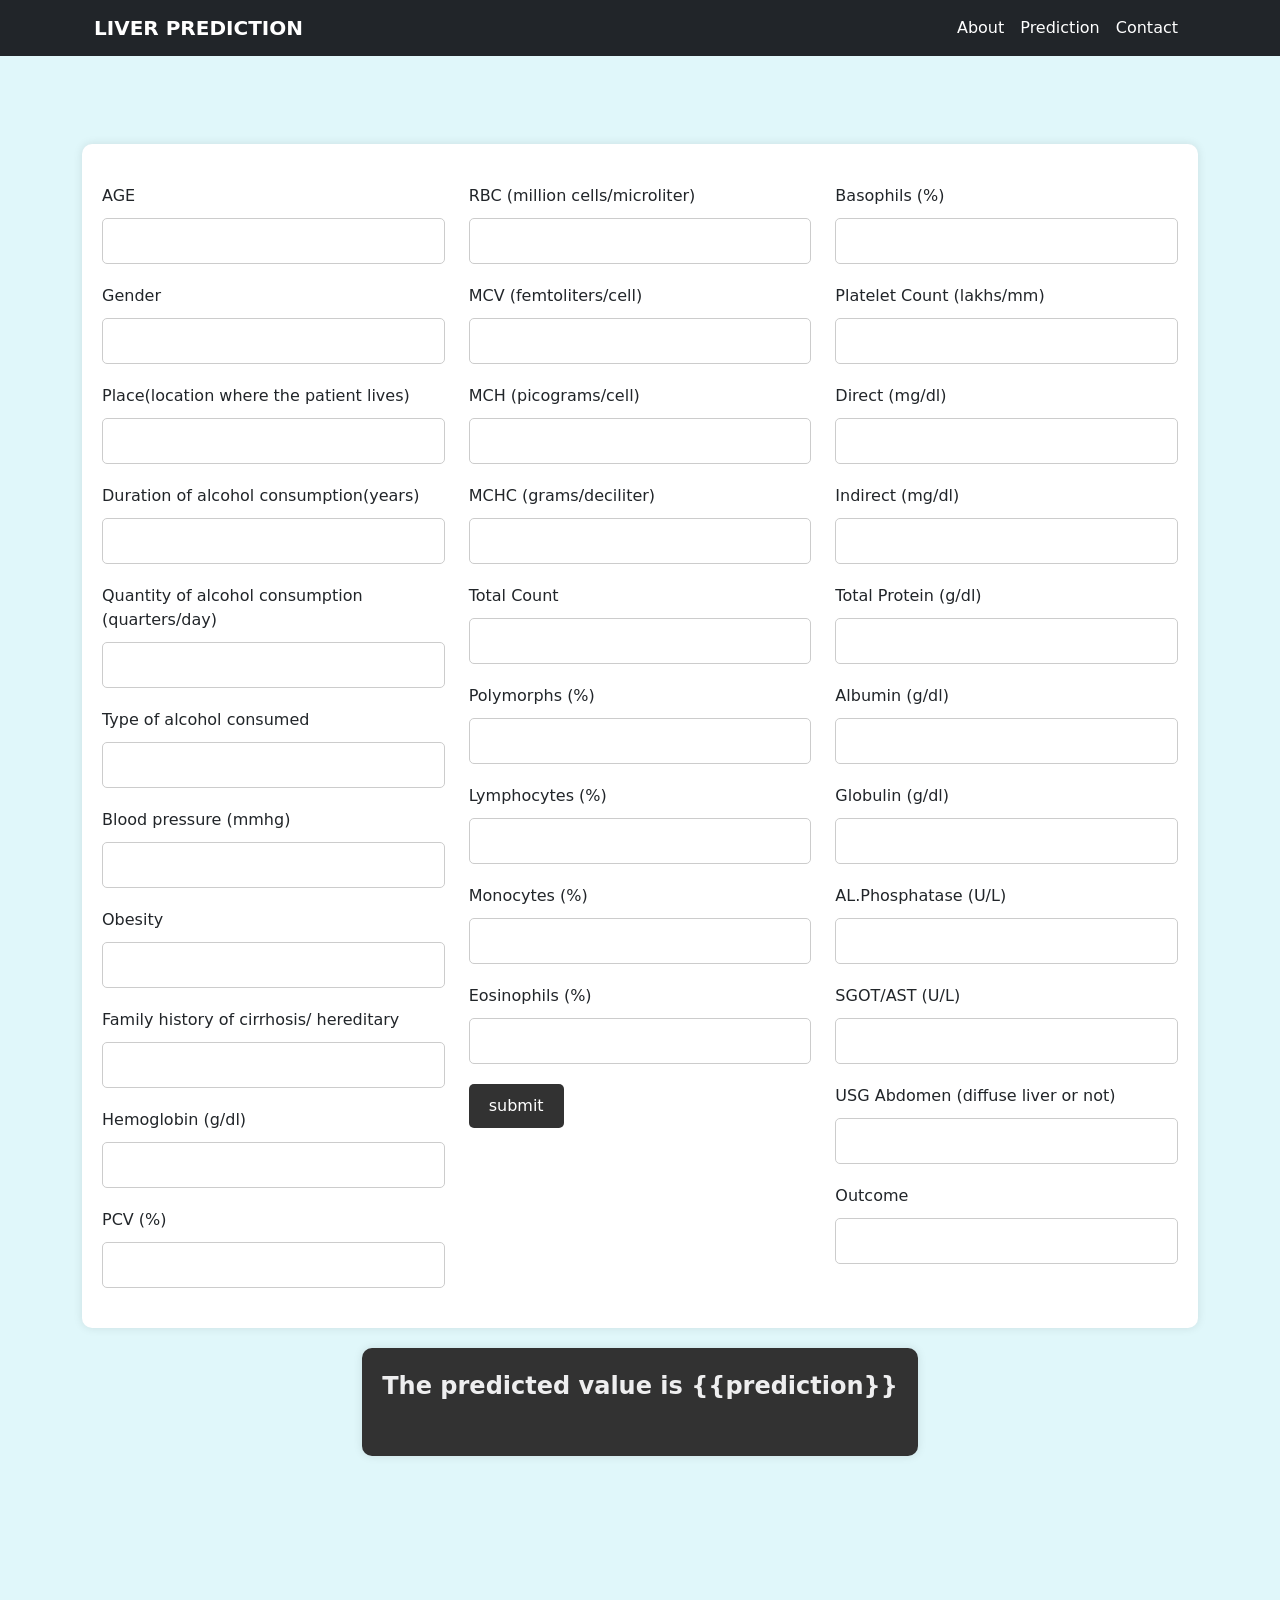
<file: templates/index.html>
<html>

<head>
    <link rel="stylesheet" href="/static/css/styles.css">
    
    <link href="https://cdn.jsdelivr.net/npm/bootstrap@5.0.2/dist/css/bootstrap.min.css" rel="stylesheet"
        integrity="sha384-EVSTQN3/azprG1Anm3QDgpJLIm9Nao0Yz1ztcQTwFspd3yD65VohhpuuCOmLASjC" crossorigin="anonymous">
    <script src="https://cdn.jsdelivr.net/npm/bootstrap@5.0.2/dist/js/bootstrap.bundle.min.js"
        integrity="sha384-MrcW6ZMFYlzcLA8Nl+NtUVF0sA7MsXsP1UyJoMp4YLEuNSfAP+JcXn/tWtIaxVXM"
        crossorigin="anonymous"></script>
</head>

<body>
    <nav class="navbar navbar-expand-lg navbar-dark bg-dark fixed-top" id="mainNav">
        <div class="container px-4">
            <a class="navbar-brand" href="#page-top">LIVER PREDICTION</a>
            <button class="navbar-toggler" type="button" data-bs-toggle="collapse" data-bs-target="#navbarResponsive" aria-controls="navbarResponsive" aria-expanded="false" aria-label="Toggle navigation"><span class="navbar-toggler-icon"></span></button>
            <div class="collapse navbar-collapse" id="navbarResponsive">
                <ul class="navbar-nav ms-auto">
                    <li class="nav-item"><a class="nav-link" href="/">About</a></li>
                    <li class="nav-item"><a class="nav-link" href="/index">Prediction</a></li>
                    <li class="nav-item"><a class="nav-link" href="/">Contact</a></li>
                </ul>
            </div>
        </div>
    </nav>
    <section>
        <div class="container">
            <form action="/index" method="post">
                   <div class='row'>
           
                       <div class='col'>
                           <p>AGE </p>
                           <input type="text" name="AGE"></p>
                           <p>Gender </p>
                           <input type="text" name="Gender"></p>
                           <p>Place(location where the patient lives) </p>
                           <p> <input type="text" name="Place(location where the patient lives)" /> </p>
                           <p>Duration of alcohol consumption(years) </p>
                           <p> <input type="text" name="Duration of alcohol consumption(years)" /> </p>
                           <p>Quantity of alcohol consumption (quarters/day) </p>
                           <p> <input type="text" name="Quantity of alcohol consumption (quarters/day)" /> </p>
                           <p>Type of alcohol consumed </p>
                           <p> <input type="text" name="Type of alcohol consumed" /> </p>
                           <p>Blood pressure (mmhg) </p>
                           <p> <input type="text" name="Blood pressure (mmhg)" /> </p>
                           <p>Obesity </p>
                           <p> <input type="text" name="Obesity" /> </p>
                           <p>Family history of cirrhosis/ hereditary </p>
                           <p> <input type="text" name="Family history of cirrhosis/ hereditary" /> </p>
                           <p>Hemoglobin (g/dl) </p>
                           <p> <input type="text" name="Hemoglobin  (g/dl)" /> </p>
                           <p>PCV (%) </p>
                           <p> <input type="text" name="PCV  (%)" /> </p>
                       </div>
           
                       <div class='col'>
           
           
           
           
                           <p>RBC (million cells/microliter) </p>
                           <p> <input type="text" name="RBC  (million cells/microliter)" /> </p>
                           <p>MCV (femtoliters/cell) </p>
                           <p> <input type="text" name="MCV   (femtoliters/cell)" /> </p>
                           <p>MCH (picograms/cell) </p>
                           <p> <input type="text" name="MCH  (picograms/cell)" /> </p>
                           <p>MCHC (grams/deciliter) </p>
                           <p> <input type="text" name="MCHC  (grams/deciliter)" /> </p>
                           <p>Total Count </p>
                           <p> <input type="text" name="Total Count" /> </p>
                           <p>Polymorphs (%) </p>
                           <p> <input type="text" name="Polymorphs  (%)" /> </p>
                           <p>Lymphocytes (%) </p>
                           <p> <input type="text" name="Lymphocytes  (%)" /> </p>
                           <p>Monocytes (%) </p>
                           <p> <input type="text" name="Monocytes   (%)" /> </p>
                           <p>Eosinophils (%) </p>
                           <p> <input type="text" name="Eosinophils   (%)" /> </p>
           
                           <p> <input type="submit" value="submit" /> </p>
                       </div>
           
                       <div class='col'>
           
           
           
           
           
                           <p>Basophils (%) </p>
                           <p> <input type="text" name="Basophils  (%)" /> </p>
                           <p>Platelet Count (lakhs/mm) </p>
                           <p> <input type="text" name="Platelet Count  (lakhs/mm)" /> </p>
                           <p>Direct (mg/dl) </p>
                           <p> <input type="text" name="Direct    (mg/dl)" /> </p>
                           <p>Indirect (mg/dl) </p>
                           <p> <input type="text" name="Indirect     (mg/dl)" /> </p>
                           <p>Total Protein (g/dl) </p>
                           <p> <input type="text" name="Total Protein     (g/dl)" /> </p>
           
                           <p>Albumin (g/dl) </p>
                           <p> <input type="text" name="Albumin   (g/dl)" /> </p>
                           <p>Globulin (g/dl) </p>
                           <p> <input type="text" name="Globulin  (g/dl)" /> </p>
                           <p>AL.Phosphatase (U/L) </p>
                           <p> <input type="text" name="AL.Phosphatase      (U/L)" /> </p>
                           <p>SGOT/AST (U/L) </p>
                           <p> <input type="text" name="SGOT/AST      (U/L)" /> </p>
                           <p>USG Abdomen (diffuse liver or not) </p>
                           <p> <input type="text" name="USG Abdomen (diffuse liver or  not)" /> </p>
                           <p>Outcome </p>
                           <p> <input type="text" name="Outcome" /> </p>
           
                       </div>
           
                   </div>
           
           
           
           
           
           
               </form>
               <p class="text-center pred"><b>The predicted value is {{prediction}}</b></p>
              </div>
    </section>

</body>

</html>
</file>
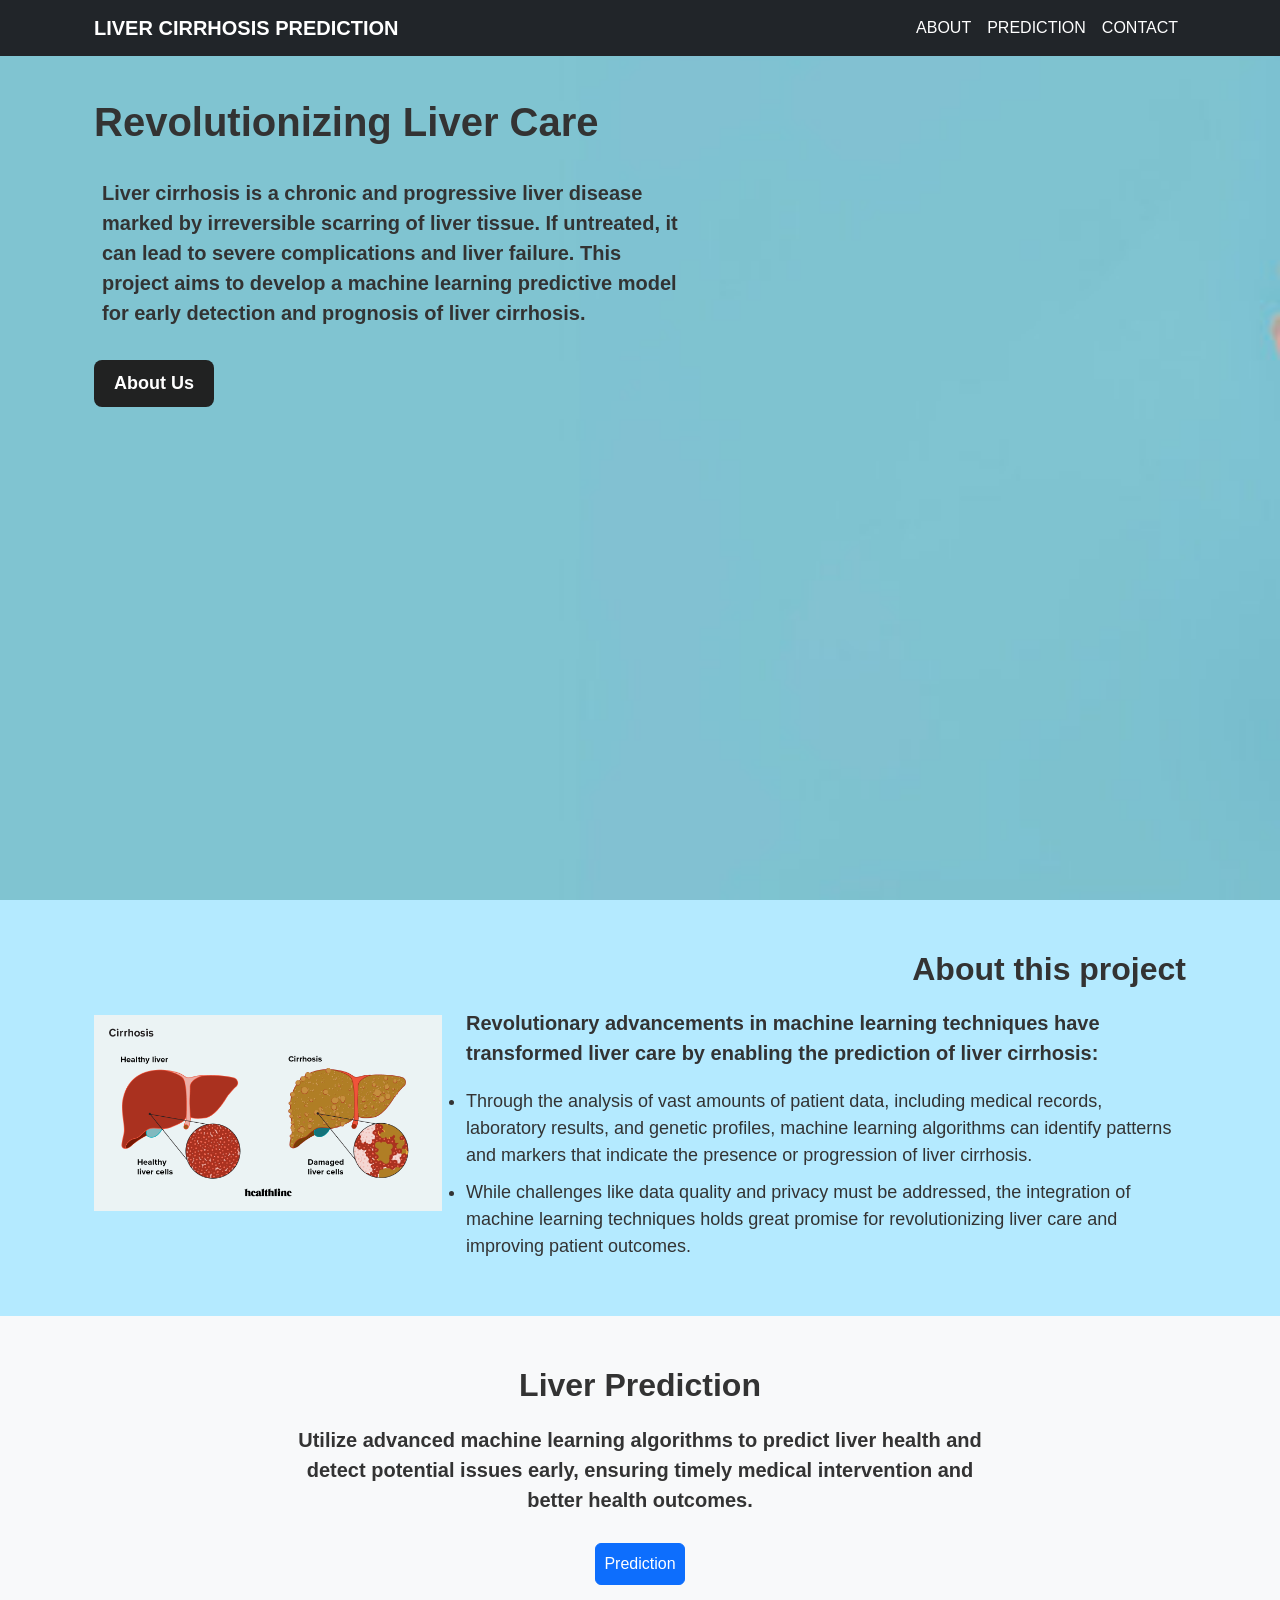
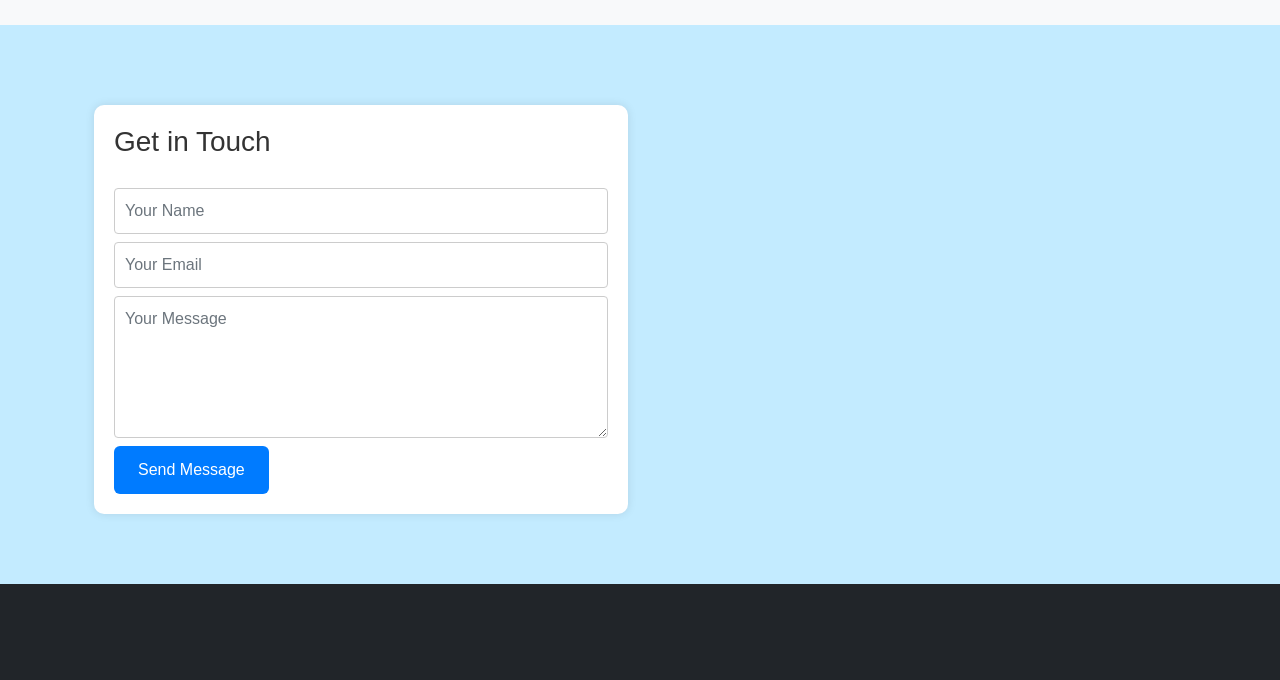
<file: templates/page.html>
<!DOCTYPE html>
<html lang="en">
<head>
    <meta charset="UTF-8">
    <meta name="viewport" content="width=device-width, initial-scale=1.0">
    <title>Liver Cirrhosis Prediction</title>

    <!-- Core theme CSS (includes Bootstrap)-->
    <link href="/static/css/styles.css" rel="stylesheet" />
</head>
<body id="page-top">
    <!-- Navigation-->
    <nav class="navbar navbar-expand-lg navbar-dark bg-dark fixed-top" id="mainNav">
        <div class="container px-4">
            <a class="navbar-brand" href="#page-top">LIVER CIRRHOSIS PREDICTION</a>
            <button class="navbar-toggler" type="button" data-bs-toggle="collapse" data-bs-target="#navbarResponsive" aria-controls="navbarResponsive" aria-expanded="false" aria-label="Toggle navigation"><span class="navbar-toggler-icon"></span></button>
            <div class="collapse navbar-collapse" id="navbarResponsive">
                <ul class="navbar-nav ms-auto">
                    <li class="nav-item"><a class="nav-link" href="#about">ABOUT</a></li>
                    <li class="nav-item"><a class="nav-link" href="#services">PREDICTION</a></li>
                    <li class="nav-item"><a class="nav-link" href="#contact">CONTACT</a></li>
                </ul>
            </div>
        </div>
    </nav>

    <!-- Header-->
    <header class="text">
        <div class="container px-4">
            <h1 class="fw-bolder mt-5">Revolutionizing Liver Care</h1>
            <p class="lead fw-semibold p-2 mt-4">Liver cirrhosis is a chronic and progressive liver disease marked by irreversible scarring of liver tissue. If untreated, it can lead to severe complications and liver failure. This project aims to develop a machine learning predictive model for early detection and prognosis of liver cirrhosis.</p>
            <a class="btn btn-lg btn-primary mt-2" href="#about">About Us</a>
        </div>
    </header>
    

    <!-- About section -->
    <section id="about">
        <div class="container px-4">
            <div class="row gx-4 align-items-center">
                <div class="col-lg-4">
                    <img src="/static/img/3.webp" alt="Healthcare Image" class="img-fluid">
                </div>
                <div class="col-lg-8 text-right">
                    <h2 class="about-heading">About this project</h2>
                    <p class="lead about-lead">Revolutionary advancements in machine learning techniques have transformed liver care by enabling the prediction of liver cirrhosis:</p>
                    <ul class="about-list">
                        <li>Through the analysis of vast amounts of patient data, including medical records, laboratory results, and genetic profiles, machine learning algorithms can identify patterns and markers that indicate the presence or progression of liver cirrhosis.</li>
                        <li>While challenges like data quality and privacy must be addressed, the integration of machine learning techniques holds great promise for revolutionizing liver care and improving patient outcomes.</li>
                    </ul>
                </div>
            </div>
        </div>
    </section>

    <!-- Services section-->
    <section class="bg-light" id="services">
        <div class="container px-4 text-center">
            <div class="row gx-4 justify-content-center">
                <div class="col-lg-8">
                    <h2 class="services-heading">Liver Prediction</h2>
                    <p class="lead services-lead">Utilize advanced machine learning algorithms to predict liver health and detect potential issues early, ensuring timely medical intervention and better health outcomes.</p>
                    <a href="/index">
                        <button class="btn btn-primary p-2 mt-2">Prediction</button>
                    </a>
                </div>
            </div>
        </div>
    </section>

    <!-- Contact section -->
    <section id="contact" style="background-color: #c3ebff;">
        <div class="container px-4">
            <div class="row">
                <div class="col-lg-6">
                    <!-- Contact Form -->
                    <form action="/index" method="post">
                        <h3>Get in Touch</h3>
                        <input type="text" name="name" placeholder="Your Name" class="form-control mb-2">
                        <input type="email" name="email" placeholder="Your Email" class="form-control mb-2">
                        <textarea name="message" placeholder="Your Message" rows="5" class="form-control mb-2"></textarea>
                        <button type="submit" class="btn btn-primary">Send Message</button>
                    </form>
                </div>
                <div class="col-lg-6">
                    <!-- Map -->
                    <div class="map-responsive">
                        <iframe class="map" src="https://www.google.com/maps/embed?pb=!1m18!1m12!1m3!1d15076.89592087332!2d72.8319697277345!3d19.14167056419224!2m3!1f0!2f0!3f0!3m2!1i1024!2i768!4f13.1!3m3!1m2!1s0x3be7b63aceef0c69%3A0x2aa80cf2287dfa3b!2sJogeshwari%20West%2C%20Mumbai%2C%20Maharashtra%20400047!5e0!3m2!1sen!2sin!4v1635757298406!5m2!1sen!2sin" allowfullscreen="" loading="lazy"></iframe>
                    </div>
                </div>
            </div>
        </div>
    </section>

    <!-- Footer-->
    <footer class="py-5 bg-dark">
        <div class="container px-4">
    
        </div>
    </footer>

    <!-- Bootstrap core JS-->
    <script src="https://cdn.jsdelivr.net/npm/bootstrap@5.2.3/dist/js/bootstrap.bundle.min.js"></script>
    <!-- Core theme JS-->
    <script src="/static/js/scripts.js"></script>
</body>
</html>
</file>
